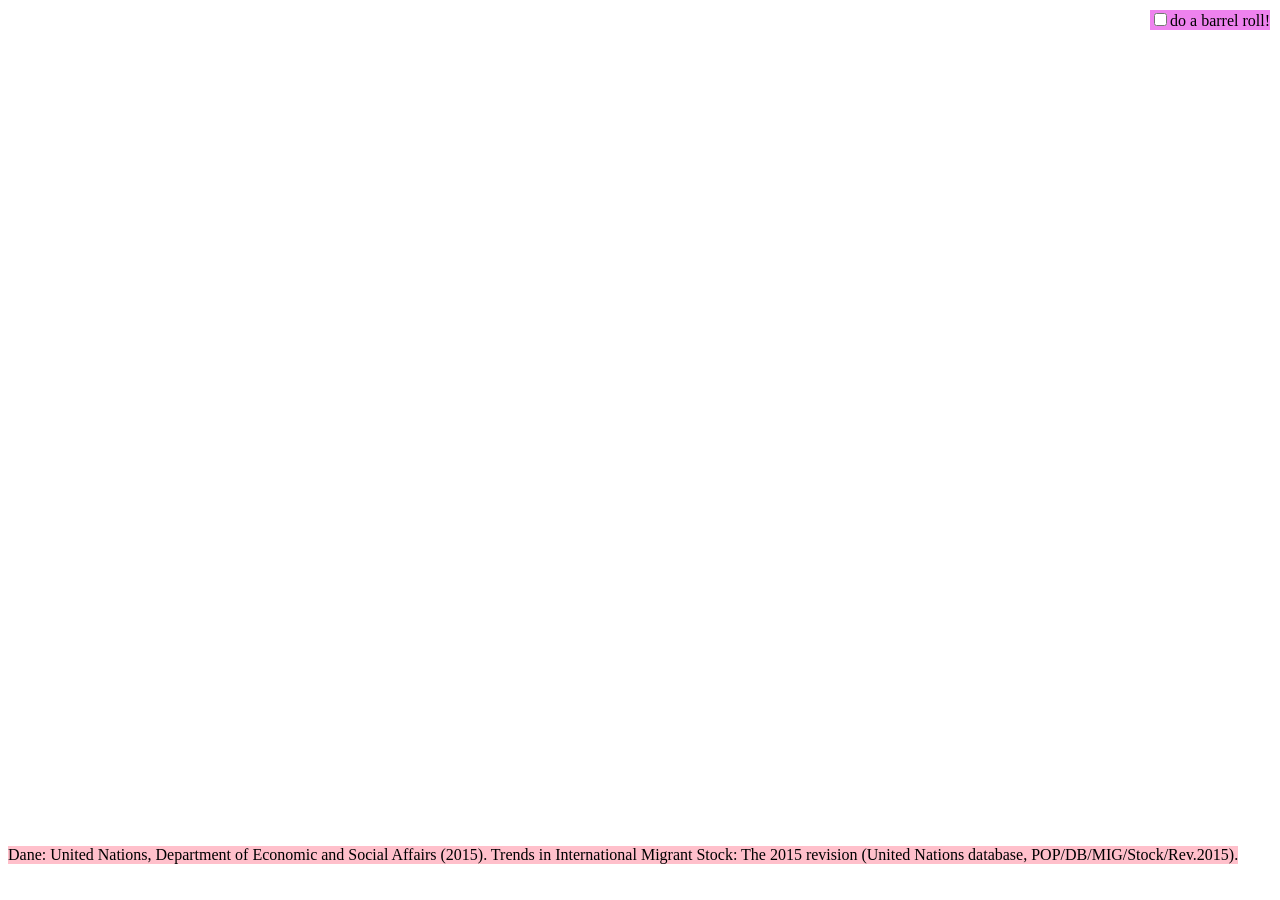
<file: index.html>
<!DOCTYPE html>
<html>
<head>
    <title>Imigranci w 1990</title>
	<script src="//d3js.org/d3.v3.min.js" charset="utf-8"></script>
	<link rel="stylesheet" type="text/css" href="style.css">
	<meta charset="utf-8" /> 
	
</head>
<body>
<label><input type="checkbox">do a barrel roll!</label>
	<script src="moje.js" charset="utf-8"></script>
	<p class="dane">Dane: United Nations, Department of Economic and Social Affairs (2015). Trends in International Migrant Stock: The 2015 revision (United Nations database, POP/DB/MIG/Stock/Rev.2015).</p>
</body>
</html>
</file>
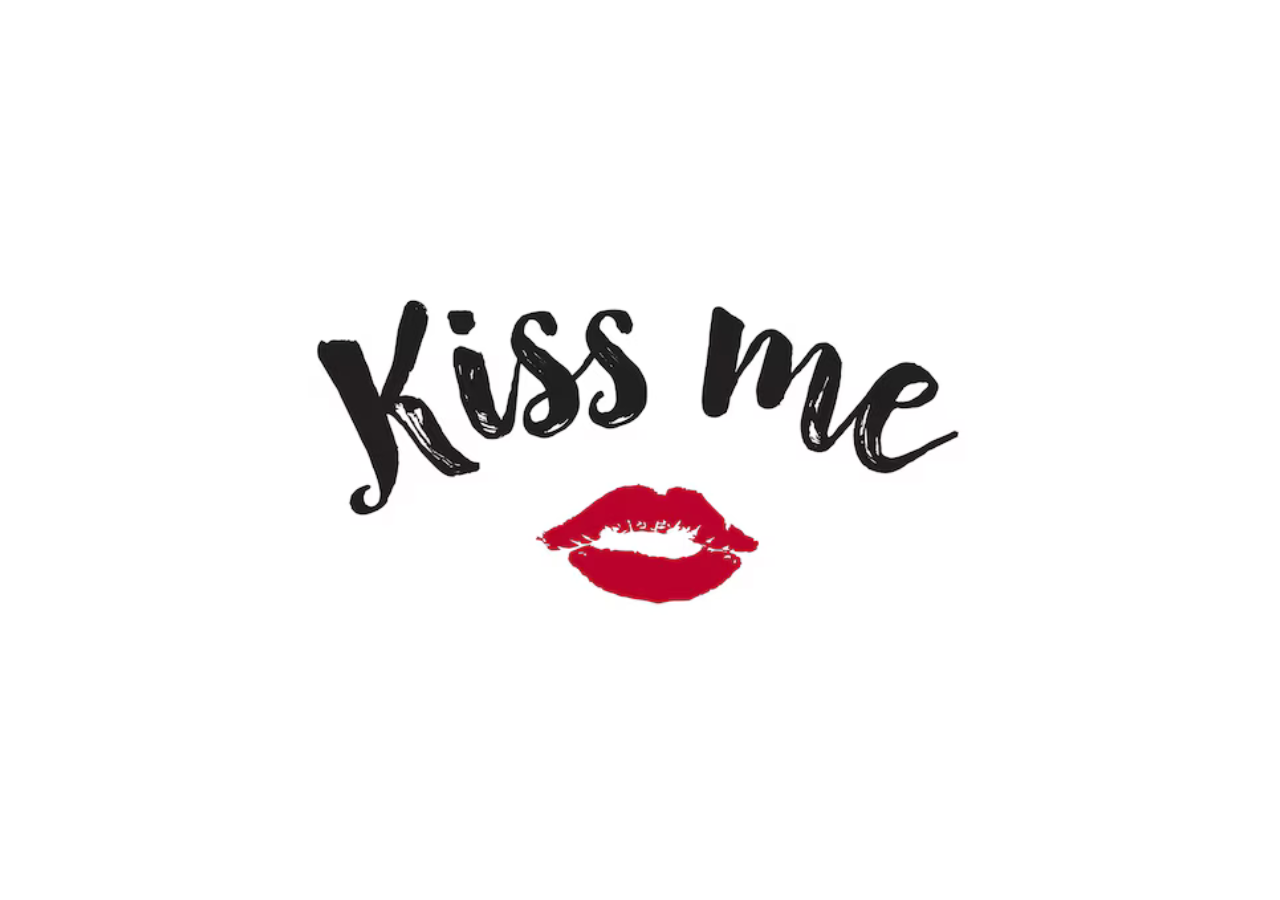
<file: link/index.html>
<!doctype html>
<html lang="en">
<head>
  <meta charset="utf-8" />
  <meta name="viewport" content="width=device-width, initial-scale=1" />
  <title>Andrzej</title>
  <style>
    html, body {
      height: 100%;
      margin: 0;
      background: white;
    }
    body {
      display: grid;
      place-items: center;
      min-height: 100svh;
    }
    img {
      max-width: min(90vw, 1024px);
      height: auto;
      display: block;
    }
  </style>
</head>
<body>
  <img src="image.jpg" />
</body>
</html>
</file>
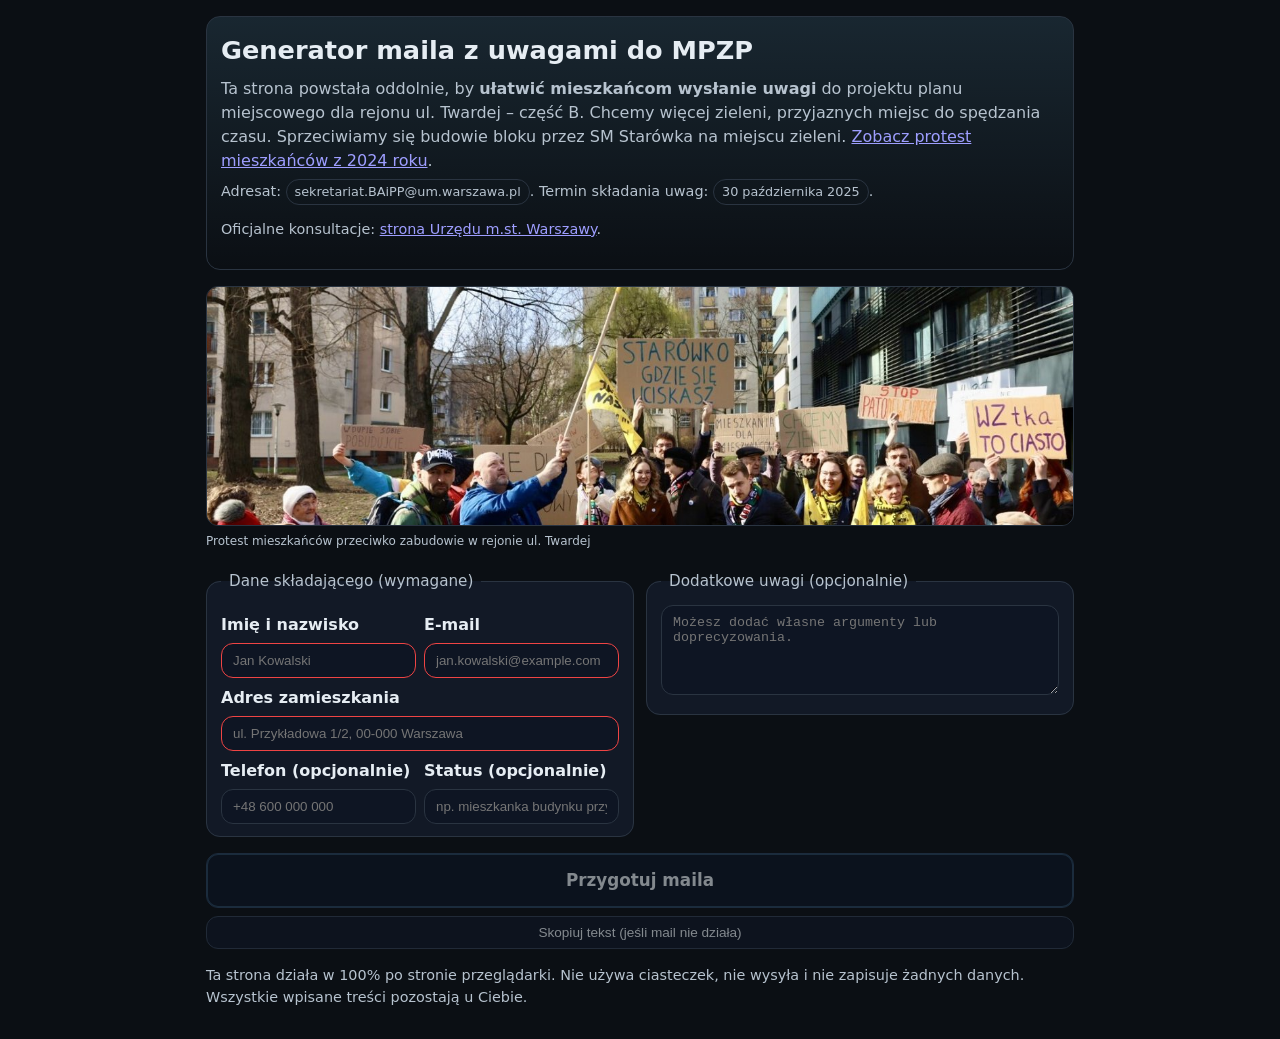
<file: mpzp/index.html>
<!doctype html>
<html lang="pl">

<head>
    <meta charset="utf-8" />
    <meta name="viewport" content="width=device-width, initial-scale=1" />
    <meta name="description"
        content="Generator maila z uwagami do projektu MPZP rejonu ul. Twardej – część B. Wpisz dane, otrzymaj gotowy tekst i wyślij jednym kliknięciem – wszystko lokalnie w przeglądarce." />
    <meta name="color-scheme" content="dark" />
    <style>
        :root {
            --bg: #0b0f14;
            --panel: #121926;
            --muted: #2a3441;
            --text: #e6edf3;
            --sub: #b7c3cf;
            --accent: #7cd2ff;
        }

        * {
            box-sizing: border-box;
        }

        html,
        body {
            height: 100%;
        }

        body {
            margin: 0;
            font: 16px/1.5 system-ui, Segoe UI, Roboto, Helvetica, Arial, sans-serif;
            background: var(--bg);
            color: var(--text);
        }

        .wrap {
            max-width: 900px;
            margin: 0 auto;
            padding: 16px;
        }

        header {
            background: linear-gradient(180deg, rgba(124, 210, 255, .12), rgba(124, 210, 255, 0));
            border: 1px solid var(--muted);
            padding: 14px;
            border-radius: 14px;
        }

        h1 {
            margin: 0 0 8px;
            font-size: 1.6rem;
        }

        p.lead {
            margin: 0;
            color: var(--sub);
        }

        .grid {
            display: grid;
            grid-template-columns: 1fr;
            gap: 12px;
            margin-top: 8px;
            align-items: start;
        }

        @media (min-width:880px) {
            .grid {
                grid-template-columns: 1fr 1fr;
            }

            .grid .btns {
                grid-column: 1 / -1;
            }
        }

        fieldset {
            border: 1px solid var(--muted);
            border-radius: 14px;
            padding: 12px 14px;
            background: var(--panel);
        }

        legend {
            padding: 0 8px;
            color: var(--sub);
            font-size: .95rem;
        }

        label {
            display: block;
            font-weight: 600;
            margin: 8px 0 6px;
        }

        input[type="text"],
        input[type="email"],
        input[type="tel"],
        textarea {
            width: 100%;
            padding: 9px 11px;
            background: #0e1523;
            border: 1px solid var(--muted);
            color: var(--text);
            border-radius: 12px;
        }

        textarea {
            min-height: 90px;
            resize: vertical;
        }

        input:required:invalid {
            border-color: #ef4444;
        }

        .inline {
            display: grid;
            grid-template-columns: 1fr 1fr;
            gap: 8px;
        }

        .btns {
            display: flex;
            flex-direction: column;
            gap: 8px;
        }

        a.a-btn,
        button.btn {
            appearance: none;
            border: 1px solid #334155;
            background: #101827;
            color: var(--text);
            padding: 10px 14px;
            border-radius: 12px;
            cursor: pointer;
            font-weight: 600;
            text-decoration: none;
        }

        /* Wtórny, mniejszy przycisk (kopiuj) */
        .btn.secondary {
            font-weight: 500;
            padding: 8px 12px;
            font-size: .85rem;
            opacity: .9;
        }

        /* Wspólny disabled dla obu typów */
        a.a-btn.disabled,
        button.btn.disabled {
            opacity: .55;
            cursor: not-allowed;
        }

        a.a-btn.primary,
        button.btn.primary {
            background: #0b1526;
            border-color: #2b435f;
            box-shadow: inset 0 0 0 1px rgba(124, 210, 255, .25);
        }

        a.a-btn.disabled {
            opacity: .55;
            cursor: not-allowed;
        }

        #mailto.primary {
            font-size: 1.05rem;
            padding: 14px 20px;
            width: 100%;
            text-align: center;
        }

        a.a-btn:focus,
        button.btn:focus,
        input:focus,
        textarea:focus {
            outline: 2px solid var(--accent);
            outline-offset: 2px;
        }

        figure.protest {
            margin: 16px 0 20px;
        }

        figure.protest img {
            width: 100%;
            height: auto;
            max-height: 240px;
            object-fit: cover;
            border: 1px solid var(--muted);
            border-radius: 12px;
            display: block;
        }

        figure.protest figcaption {
            font-size: .75rem;
            color: var(--sub);
            margin-top: 6px;
        }

        .kicker {
            font-size: .9rem;
            color: var(--sub);
            margin-top: 6px;
        }

        .badge {
            display: inline-block;
            font-size: .8rem;
            padding: 2px 8px;
            border-radius: 999px;
            border: 1px solid var(--muted);
            color: var(--sub);
        }

        .foot {
            margin-top: 16px;
            color: var(--sub);
            font-size: .9rem;
        }

        .visually-hidden {
            position: absolute !important;
            height: 1px;
            width: 1px;
            overflow: hidden;
            clip: rect(1px, 1px, 1px, 1px);
            white-space: nowrap;
        }
    </style>
    <!-- Privacy-friendly analytics by Plausible -->
    <script async src="https://plausible.io/js/pa-fuaEQUmUF3uFxCuERv-2C.js"></script>
    <script>
        window.plausible = window.plausible || function () { (plausible.q = plausible.q || []).push(arguments) }, plausible.init = plausible.init || function (i) { plausible.o = i || {} };
        plausible.init()
    </script>

</head>

<body>
    <div class="wrap">
        <header role="banner">
            <h1>Generator maila z uwagami do MPZP</h1>
            <p class="lead">Ta strona powstała oddolnie, by <strong>ułatwić mieszkańcom wysłanie uwagi</strong> do
                projektu planu miejscowego dla rejonu ul. Twardej – część B. Chcemy więcej zieleni, przyjaznych miejsc
                do spędzania czasu. Sprzeciwiamy się budowie bloku przez SM Starówka na miejscu zieleni. <a
                    href="https://warszawa.naszemiasto.pl/protest-mieszkancow-na-warszawskiej-woli-przeciwko/ar/c1-9646113"
                    target="_blank" rel="noopener noreferrer">Zobacz protest mieszkańców z 2024 roku</a>.</p>
            <p class="kicker">Adresat: <span class="badge" id="badgeTo">sekretariat.BAiPP@um.warszawa.pl</span>. Termin
                składania uwag: <span class="badge">30 października 2025</span>. </p>
            <p class="kicker">Oficjalne konsultacje: <a
                    href="https://konsultacje.um.warszawa.pl/processes/mpzp-Twarda-B" target="_blank"
                    rel="noopener noreferrer">strona Urzędu m.st. Warszawy</a>.</p>
        </header>

        <figure class="protest">
            <img src="protest.jpg"
                alt="Protest mieszkańców w rejonie ul. Twardej – transparenty i uczestnicy domagający się zachowania zieleni"
                loading="lazy" decoding="async" />
            <figcaption>Protest mieszkańców przeciwko zabudowie w rejonie ul. Twardej</figcaption>
        </figure>

        <form id="form" class="grid">
            <fieldset style="margin:0">
                <legend>Dane składającego (wymagane)</legend>
                <div class="inline">
                    <div>
                        <label for="name">Imię i nazwisko</label>
                        <input id="name" name="name" type="text" placeholder="Jan Kowalski" required
                            autocomplete="name" />
                    </div>
                    <div>
                        <label for="email">E‑mail</label>
                        <input id="email" name="email" type="email" placeholder="jan.kowalski@example.com" required
                            autocomplete="email" />
                    </div>
                </div>
                <label for="addr">Adres zamieszkania</label>
                <input id="addr" name="addr" type="text" placeholder="ul. Przykładowa 1/2, 00-000 Warszawa" required
                    autocomplete="street-address" />
                <div class="inline">
                    <div>
                        <label for="phone">Telefon (opcjonalnie)</label>
                        <input id="phone" name="phone" type="tel" placeholder="+48 600 000 000" autocomplete="tel" />
                    </div>
                    <div>
                        <label for="status">Status (opcjonalnie)</label>
                        <input id="status" name="status" type="text"
                            placeholder="np. mieszkanka budynku przy ul. Twardej 56A" />
                    </div>
                </div>
            </fieldset>

            <fieldset style="margin:0">
                <legend>Dodatkowe uwagi (opcjonalnie)</legend>
                <label for="extra" class="visually-hidden">Dodatkowe uwagi</label>
                <textarea id="extra" name="extra"
                    placeholder="Możesz dodać własne argumenty lub doprecyzowania."></textarea>
            </fieldset>

            <div class="btns" style="grid-column:1 / -1; margin:4px 0 0">
                <a id="mailto" class="a-btn primary" href="#" target="_blank" rel="noopener" aria-disabled="true"
                    title="Uzupełnij wymagane dane">Przygotuj maila</a>
                <button id="copyBtn" type="button" class="btn secondary disabled" aria-disabled="true" disabled
                    title="Najpierw uzupełnij wymagane dane">Skopiuj tekst (jeśli mail nie działa)</button>
                <div id="copyStatus" class="visually-hidden" aria-live="polite"></div>
            </div>

        </form>

        <footer class="foot" aria-label="Informacje i prywatność">
            <p>Ta strona działa w 100% po stronie przeglądarki. Nie używa ciasteczek, nie wysyła i nie zapisuje żadnych
                danych. Wszystkie wpisane treści pozostają u Ciebie.</p>
        </footer>
    </div>

    <script>
        const $ = (sel) => document.querySelector(sel);
        const TO = 'sekretariat.BAiPP@um.warszawa.pl';
        const SUBJECT = 'Uwaga do projektu MPZP rejonu ul. Twardej – część B';

        function sanitize(s) {
            return (s || '').toString().replace(/[\x00-\x09\x0B\x0C\x0E-\x1F]/g, '');
        }

        function normalizeLines(s) {
            return (s || '')
                .replace(/\r\n?|\n/g, '\n')
                .replace(/\n{3,}/g, '\n\n');
        }

        function formatDatePL(d) {
            return new Intl.DateTimeFormat('pl-PL', { year: 'numeric', month: 'long', day: 'numeric' }).format(d);
        }

        function buildBody() {
            const name = sanitize($('#name')?.value.trim());
            const email = sanitize($('#email')?.value.trim());
            const addr = sanitize($('#addr')?.value.trim());
            const phone = sanitize($('#phone')?.value.trim());
            const status = sanitize($('#status')?.value.trim());
            const extraRaw = $('#extra')?.value || '';
            const extra = normalizeLines(sanitize(extraRaw.trim()));
            const dateStr = formatDatePL(new Date());

            const lines = [];
            // Nagłówek i dotyczy
            lines.push('Uwaga do projektu MPZP "Rejon ulicy Twardej – część B"');
            lines.push('');
            lines.push('Dotyczy: wyłożonego do publicznego wglądu projektu MPZP "Rejon ulicy Twardej – część B".');
            lines.push('');
            // Sekcja 1
            lines.push('1) Teren 12.4.MW-U (między ul. Twardą, Sienną i Żelazną)');
            lines.push('');
            lines.push('Wnoszę o utrzymanie bez zmian projektowanych rozwiązań, w szczególności:');
            lines.push('- ustanowienia strefy zieleni (zieleń urządzona i mała architektura, bez zabudowy kubaturowej),');
            lines.push('- ogólnodostępnego powiązania pieszego przez teren wraz z zakazem grodzenia i określeniem minimalnej szerokości zapewniającej komfort ruchu,');
            lines.push('- ochrony istniejących drzew oraz wprowadzenia obowiązku nasadzeń kompensacyjnych w razie kolizji,');
            lines.push('- ograniczeń gabarytów zabudowy w pozostałej części terenu.');
            lines.push('');
            lines.push('Uzasadnienie:');
            lines.push('Mieszkańcy okolicznych budynków jednoznacznie sprzeciwiają się zabudowie tej działki. W 2024 r. przeprowadzono protesty społeczne i złożono liczne uwagi popierające utrzymanie zieleni i ciągu pieszego. W sprawie prób realizacji inwestycji toczą się postępowania (w tym przed SKO); SM "Starówka" nie posiada decyzji o warunkach zabudowy ani pozwolenia na budowę. Zachowanie obecnych zapisów planu jest konieczne dla ochrony interesu publicznego: zapewnienia dostępu do światła dziennego, przewietrzania kwartału, funkcji rekreacyjnych i klimatycznych zieleni oraz bezpiecznych powiązań pieszych.');
            lines.push('');
            lines.push('Wnoszę o nieuwzględnianie uwag dążących do dopuszczenia nowej kubatury kosztem zieleni, ograniczenia ciągu pieszego lub zwiększenia parametrów zabudowy.');
            lines.push('');
            // Sekcja 2
            lines.push('2) Skwer Zgrupowania AK "Chrobry II" (kwartał Chmielna–Twarda–Miedziana)');
            lines.push('');
            lines.push('Popieram i wnoszę o utrzymanie zapisów wzmacniających funkcję skweru publicznego. Obecnie teren ten jest skwerem jedynie teoretycznie.');
            lines.push('- priorytetem powinno być pełne urządzenie skweru (zieleń wysoka i retencyjna, mała architektura, możliwość lokalizacji placu zabaw),');
            lines.push('- należy ograniczać parkowanie naziemne i powierzchnie utwardzone do niezbędnego minimum,');
            lines.push('- nasadzenia drzew i krzewów prowadzić zgodnie z miejskimi standardami (ochrona bryły korzeniowej, misy glebowe, dobór gatunkowy wspierający retencję).');
            lines.push('');
            // Sekcja 3
            lines.push('3) Szpalery drzew i zazielenianie ulic');
            lines.push('');
            lines.push('Popieram utrzymanie i uzupełnianie szpalerów drzew oraz pasów zieleni przyulicznej wzdłuż ul. Twardej, Chmielnej, Siennej, Żelaznej i Miedzianej. Wnoszę o przyjęcie zasady pierwszeństwa relokacji infrastruktury technicznej nad wycinką oraz o pełną, jakościową kompensację przy nieuniknionych kolizjach.');
            lines.push('');
            // Sekcja 4
            lines.push('4) Dostępność i ciągłość przestrzeni publicznych');
            lines.push('');
            lines.push('Popieram zapisy zapewniające ogólnodostępność terenów zieleni i przejść pieszych oraz zakaz grodzenia przestrzeni pełniących funkcje komunikacyjne i rekreacyjne dla mieszkańców.');
            lines.push('');
            lines.push('---');
            lines.push('');
            lines.push('Obszar objęty planem charakteryzuje się niedoborem dostępnej zieleni i miejsc do spędzania czasu. Projektowane rozwiązania:');
            lines.push('- podnoszą jakość życia mieszkańców (mikroklimat, cień, retencja, rekreacja codzienna),');
            lines.push('- chronią nasłonecznienie i przewietrzanie istniejącej zabudowy,');
            lines.push('- wzmacniają bezpieczeństwo i ciągłość ruchu pieszego,');
            lines.push('- realizują ład przestrzenny i interes publiczny, który w tej sprawie powinien przeważać nad interesem inwestycyjnym pojedynczego podmiotu.');
            lines.push('');
            lines.push('---');
            lines.push('');
            // Konkluzja
            lines.push('Konkluzja');
            lines.push('');
            lines.push('Wnoszę o uchwalenie planu w zaproponowanym kształcie oraz o odrzucenie uwag osłabiających ochronę zieleni, ciągów pieszych i parametry ograniczające dogęszczanie, w szczególności w odniesieniu do terenu 12.4.MW-U.');
            lines.push('');
            lines.push('Podziękowanie: Dziękuję autorom planu i zespołowi BAiPP za uwzględnienie głosu społeczności w projektowanych rozwiązaniach. Wyrażam nadzieję, że przedstawione zapisy zostaną utrzymane w finalnej uchwale dla dobra mieszkańców i jakości przestrzeni publicznej.');
            if (extra) {
                lines.push('');
                lines.push('Dodatkowe uwagi');
                lines.push('');
                lines.push(extra);
            }
            lines.push('');
            lines.push('—');
            lines.push(`${dateStr}`);
            if (name) lines.push(name);
            if (addr) lines.push(addr);
            if (status) lines.push(status);
            if (phone) lines.push('tel.: ' + phone);
            if (email) lines.push(email);
            return lines.join('\n');
        }

        function missingRequired() {
            const missing = [];
            const nameEl = document.getElementById('name');
            const emailEl = document.getElementById('email');
            const addrEl = document.getElementById('addr');
            if (!nameEl.value.trim()) missing.push('imię i nazwisko');
            if (!addrEl.value.trim()) missing.push('adres');
            if (!emailEl.value.trim() || !emailEl.checkValidity()) missing.push('e‑mail (nieprawidłowy)');
            return missing;
        }

        function updateUI() {
            const body = buildBody();
            const missing = missingRequired();
            const mailto = $('#mailto');
            const copyBtn = document.getElementById('copyBtn');
            if (missing.length > 0) {
                if (mailto) {
                    mailto.classList.add('disabled');
                    mailto.setAttribute('aria-disabled', 'true');
                    mailto.dataset.disabled = 'true';
                    mailto.setAttribute('href', '#');
                    mailto.setAttribute('title', 'Uzupełnij: ' + missing.join(', '));
                }
                if (copyBtn) {
                    copyBtn.classList.add('disabled');
                    copyBtn.setAttribute('aria-disabled', 'true');
                    copyBtn.disabled = true;
                    copyBtn.setAttribute('title', 'Najpierw uzupełnij: ' + missing.join(', '));
                }
                return;
            }
            // Użyj ręcznego kodowania zamiast URLSearchParams, żeby spacje były %20 (a nie '+') na mobilnych klientach poczty
            const bodyForMailto = body.replace(/\n/g, '\r\n');
            const enc = (s) => encodeURIComponent(s)
                // RFC 3986 poprawka dla kilku znaków (opcjonalne, bezpieczeństwo)
                .replace(/[!'()*]/g, c => '%' + c.charCodeAt(0).toString(16).toUpperCase());
            const href = `mailto:${TO}?subject=${enc(SUBJECT)}&body=${enc(bodyForMailto)}`;
            if (mailto) {
                mailto.classList.remove('disabled');
                mailto.removeAttribute('aria-disabled');
                delete mailto.dataset.disabled;
                mailto.removeAttribute('title');
                mailto.setAttribute('href', href);
            }
            if (copyBtn) {
                copyBtn.classList.remove('disabled');
                copyBtn.removeAttribute('aria-disabled');
                copyBtn.disabled = false;
                copyBtn.removeAttribute('title');
            }
        }

        document.addEventListener('DOMContentLoaded', () => {
            const form = document.getElementById('form');
            form.addEventListener('input', updateUI);
            form.addEventListener('change', updateUI);
            const mailto = document.getElementById('mailto');
            mailto.addEventListener('click', (e) => {
                if (mailto.dataset.disabled === 'true') {
                    e.preventDefault();
                }
            });

            // Kopiowanie do schowka – fallback jeśli mailto nie działa
            const copyBtn = document.getElementById('copyBtn');
            const copyStatus = document.getElementById('copyStatus');
            if (copyBtn) {
                copyBtn.addEventListener('click', async () => {
                    const text = buildBody();
                    let ok = false;
                    try {
                        await navigator.clipboard.writeText(text);
                        ok = true;
                    } catch (err) {
                        // Fallback: tymczasowe textarea
                        try {
                            const ta = document.createElement('textarea');
                            ta.value = text;
                            ta.style.position = 'fixed';
                            ta.style.top = '-9999px';
                            document.body.appendChild(ta);
                            ta.focus();
                            ta.select();
                            const res = document.execCommand('copy');
                            document.body.removeChild(ta);
                            ok = res;
                        } catch (e2) {
                            ok = false;
                        }
                    }
                    if (copyStatus) {
                        copyStatus.classList.remove('visually-hidden');
                        copyStatus.textContent = ok ? 'Skopiowano tekst uwagi do schowka.' : 'Nie udało się skopiować – zaznacz i skopiuj ręcznie.';
                        setTimeout(() => {
                            copyStatus.classList.add('visually-hidden');
                        }, 4000);
                    }
                });
            }
            updateUI();
        });
    </script>
</body>

</html>
</file>
<file: style.css>
.chart rect {
  fill: steelblue;
}

.chart text {
  fill: black;
  font: 10px sans-serif;
  text-anchor: start;
}

.axis text {
  font: 10px sans-serif;
}

.axis path,
.axis line {
  fill: none;
  stroke: #000;
  shape-rendering: crispEdges;
}

label {
    background:violet;
    position: fixed;
    top: 10px;
    right: 10px;
}

.dane {
	position:fixed;
	bottom:20px;
	background-color:pink;
}
body {
    background-image: url("http://gify.joe.pl/gifs/zawody-i-ludzie/studenci/idacy-maly-ludzik.gif");
    background-repeat: repeat;
}

svg {
	background-color: rgba(255,0,0,0.8);
}
</file>
